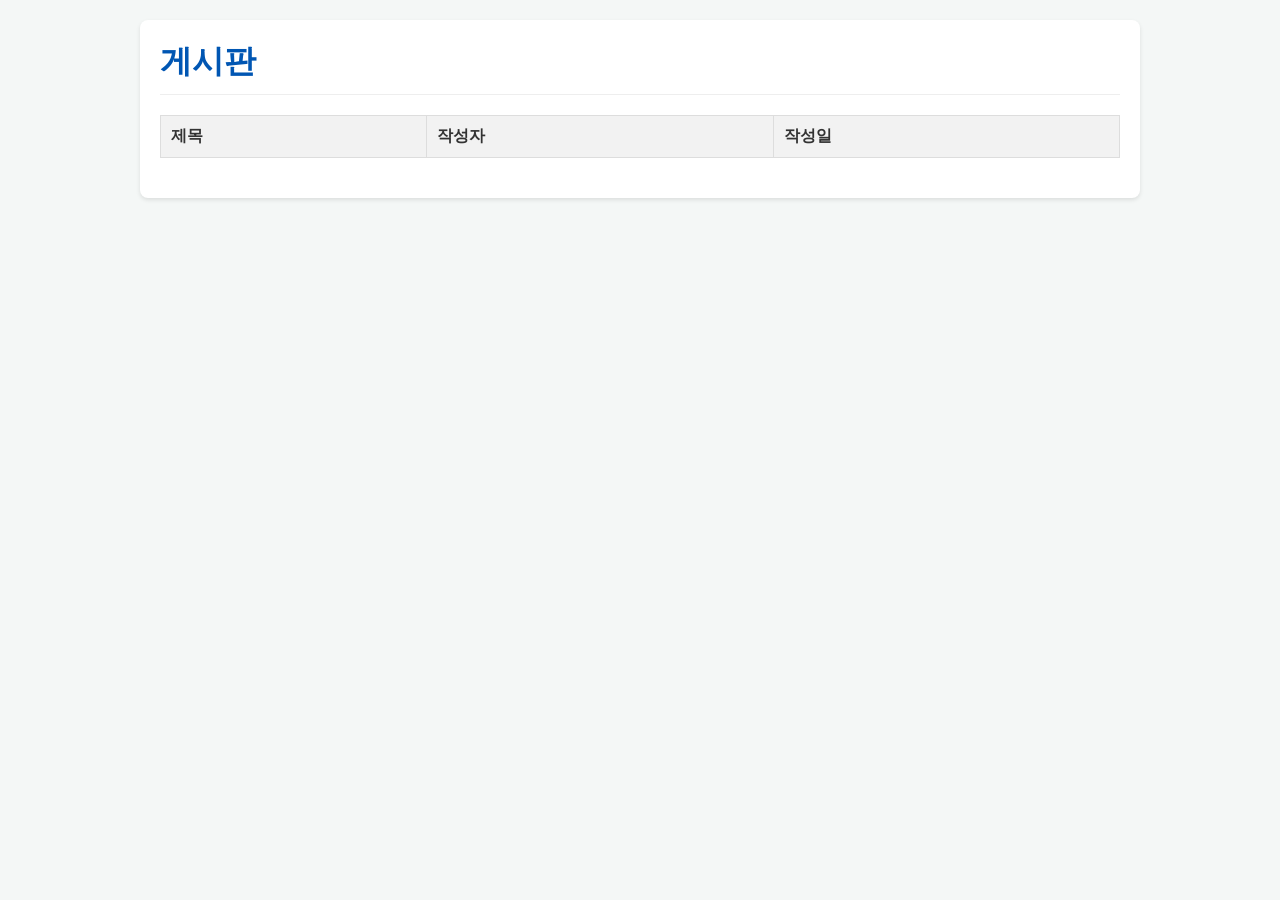
<file: src/main/resources/static/index.html>
<!DOCTYPE html>
<html lang="ko">
<head>
    <meta charset="UTF-8">
    <meta name="viewport" content="width=device-width, initial-scale=1.0">
    <title>게시판</title>
    <link rel="stylesheet" href="style.css">
</head>
<body>
    <div class="container">
        <header>
            <h1>게시판</h1>
            <nav id="nav-bar">
                <!-- 로그인 상태에 따라 동적으로 변경됩니다 -->
            </nav>
        </header>
        <main>
            <table class="board-table">
                <thead>
                    <tr>
                        <th>제목</th>
                        <th>작성자</th>
                        <th>작성일</th>
                    </tr>
                </thead>
                <tbody id="board-list">
                    <!-- API로부터 받아온 데이터가 여기에 채워집니다 -->
                </tbody>
            </table>
            <div id="pagination" class="pagination">
                <!-- 페이지네이션 버튼이 여기에 채워집니다 -->
            </div>
        </main>
    </div>
    <script src="app.js"></script>
</body>
</html>
</file>
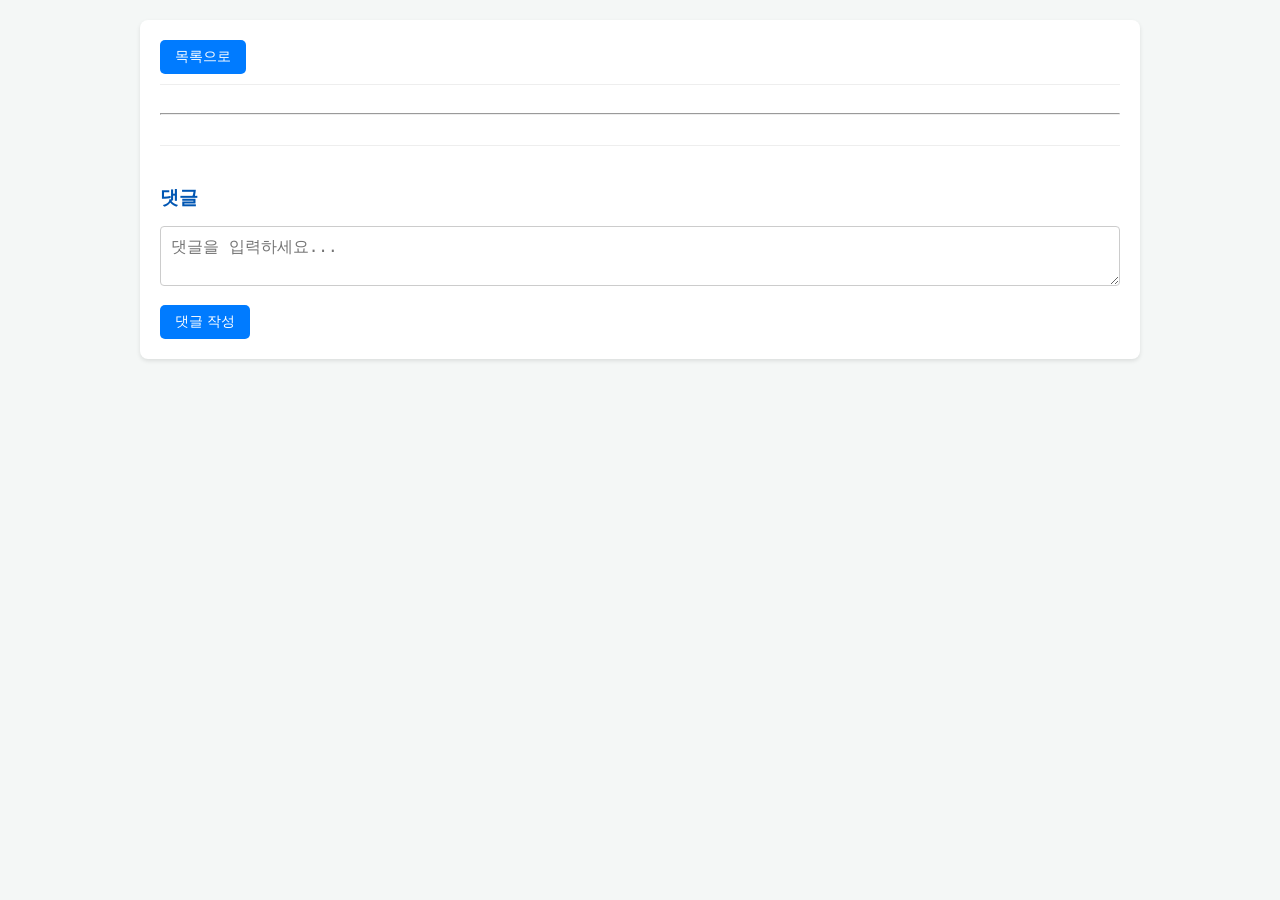
<file: src/main/resources/static/detail.html>
<!DOCTYPE html>
<html lang="ko">
<head>
    <meta charset="UTF-8">
    <meta name="viewport" content="width=device-width, initial-scale=1.0">
    <title>게시글 상세</title>
    <link rel="stylesheet" href="style.css">
</head>
<body>
    <div class="container">
        <header>
            <a href="/index.html" class="btn">목록으로</a>
        </header>
        <main>
            <div id="post-detail">
                <!-- 게시글 상세 정보가 여기에 채워집니다 -->
            </div>
            <div id="post-actions">
                <!-- 작성자일 경우 수정/삭제 버튼이 여기에 추가됩니다 -->
            </div>

            <hr>

            <div class="comment-section">
                <h3>댓글</h3>
                <div id="comment-list">
                    <!-- 댓글 목록이 여기에 채워집니다 -->
                </div>
                <form id="comment-form">
                    <div class="form-group">
                        <textarea id="comment-content" placeholder="댓글을 입력하세요..."></textarea>
                    </div>
                    <button type="submit" class="btn">댓글 작성</button>
                </form>
            </div>
        </main>
    </div>
    <script src="app.js"></script>
</body>
</html>
</file>
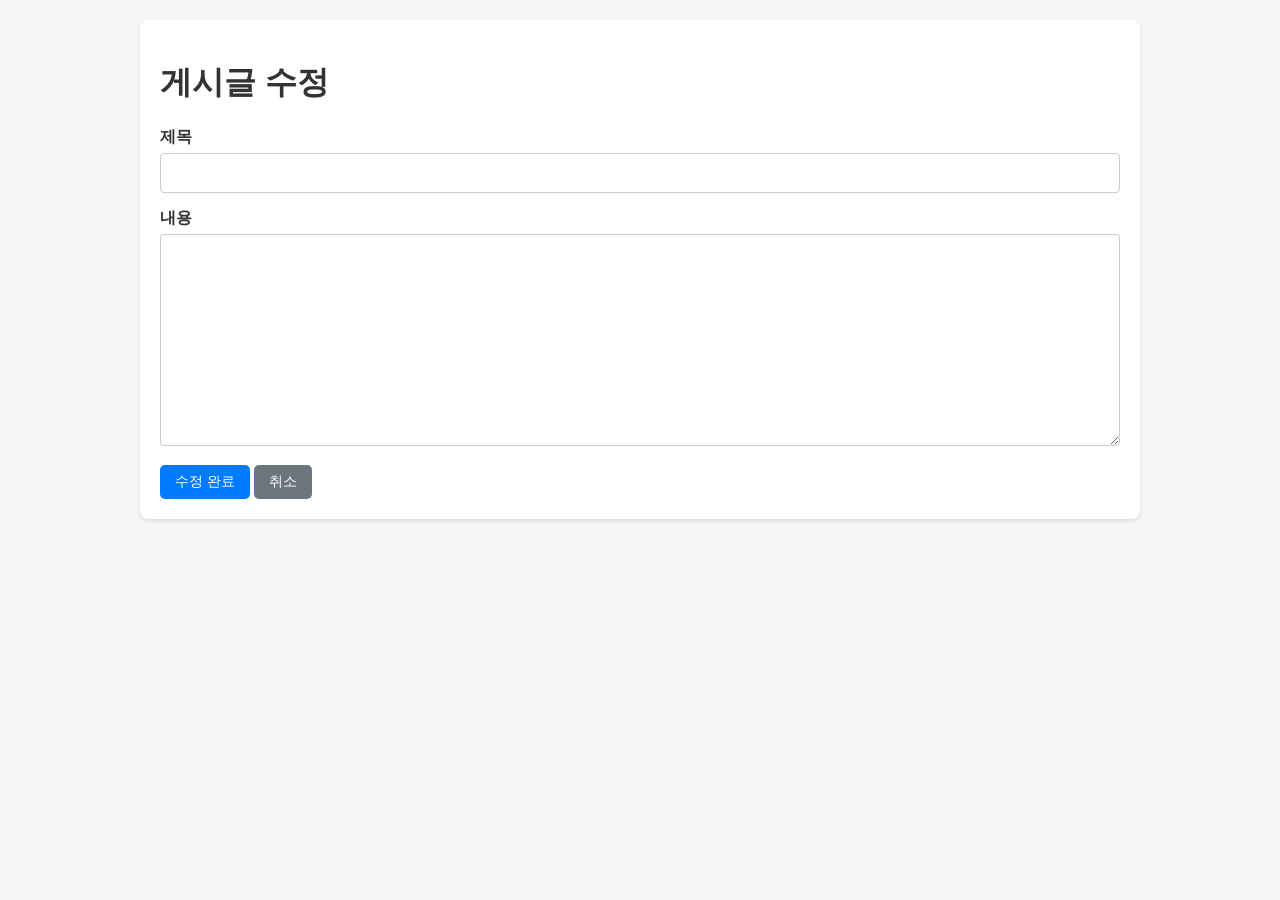
<file: src/main/resources/static/edit.html>
<!DOCTYPE html>
<html lang="ko">
<head>
    <meta charset="UTF-8">
    <meta name="viewport" content="width=device-width, initial-scale=1.0">
    <title>게시글 수정</title>
    <link rel="stylesheet" href="style.css">
</head>
<body>
    <div class="container">
        <h1>게시글 수정</h1>
        <form id="edit-form">
            <input type="hidden" id="boardId" name="boardId">
            <div class="form-group">
                <label for="title">제목</label>
                <input type="text" id="title" name="title" required>
            </div>
            <div class="form-group">
                <label for="content">내용</label>
                <textarea id="content" name="content" rows="10" required></textarea>
            </div>
            <button type="submit" class="btn">수정 완료</button>
            <a href="/index.html" class="btn btn-secondary">취소</a>
        </form>
        <div class="message"></div>
    </div>
    <script src="app.js"></script>
</body>
</html>
</file>
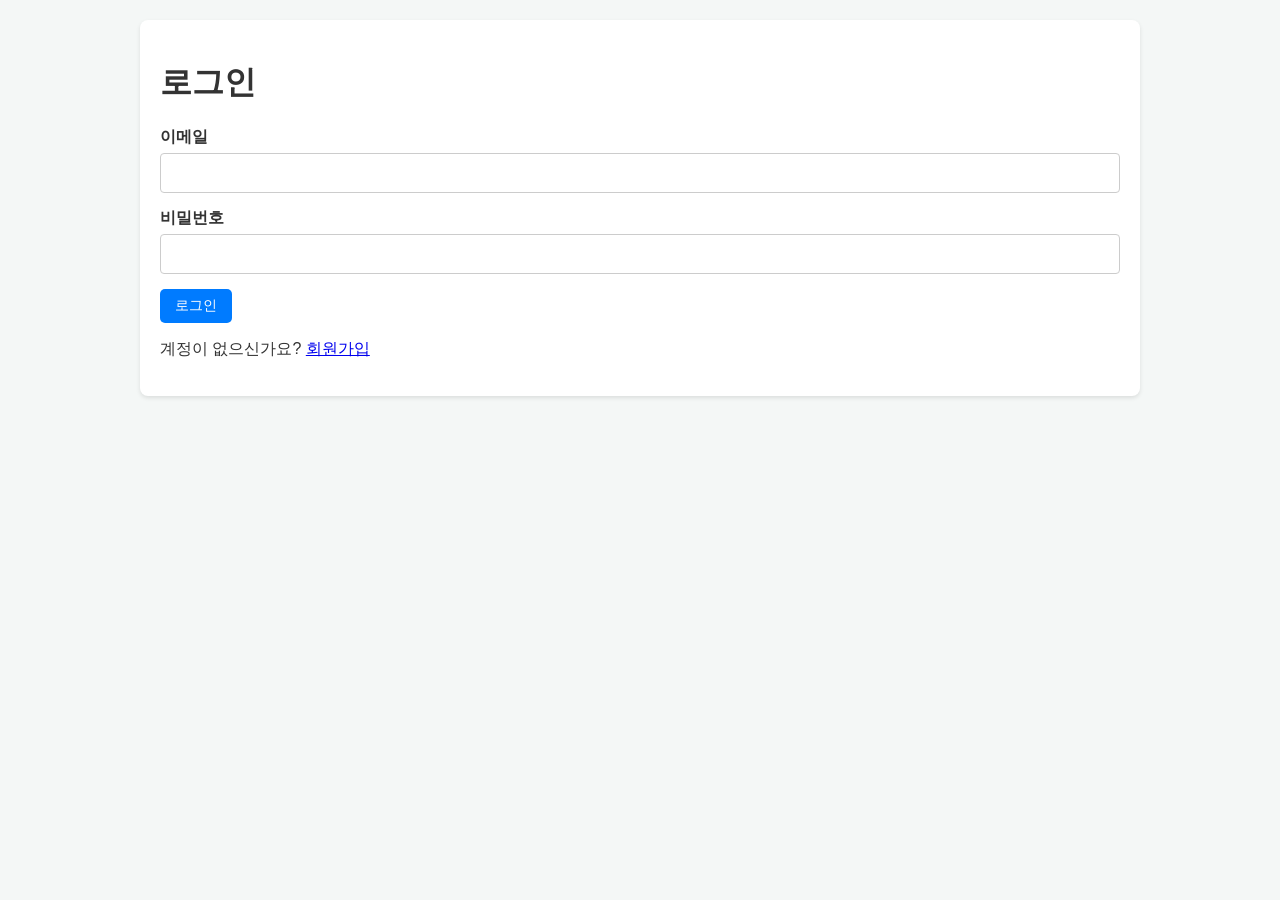
<file: src/main/resources/static/login.html>
<!DOCTYPE html>
<html lang="ko">
<head>
    <meta charset="UTF-8">
    <meta name="viewport" content="width=device-width, initial-scale=1.0">
    <title>로그인</title>
    <link rel="stylesheet" href="style.css">
</head>
<body>
    <div class="container">
        <h1>로그인</h1>
        <form id="login-form">
            <div class="form-group">
                <label for="email">이메일</label>
                <input type="text" id="email" name="email" required>
            </div>
            <div class="form-group">
                <label for="password">비밀번호</label>
                <input type="password" id="password" name="password" required>
            </div>
            <button type="submit" class="btn">로그인</button>
        </form>
        <div class="message"></div>
        <p>계정이 없으신가요? <a href="/register.html">회원가입</a></p>
    </div>
    <script src="app.js"></script>
</body>
</html>
</file>
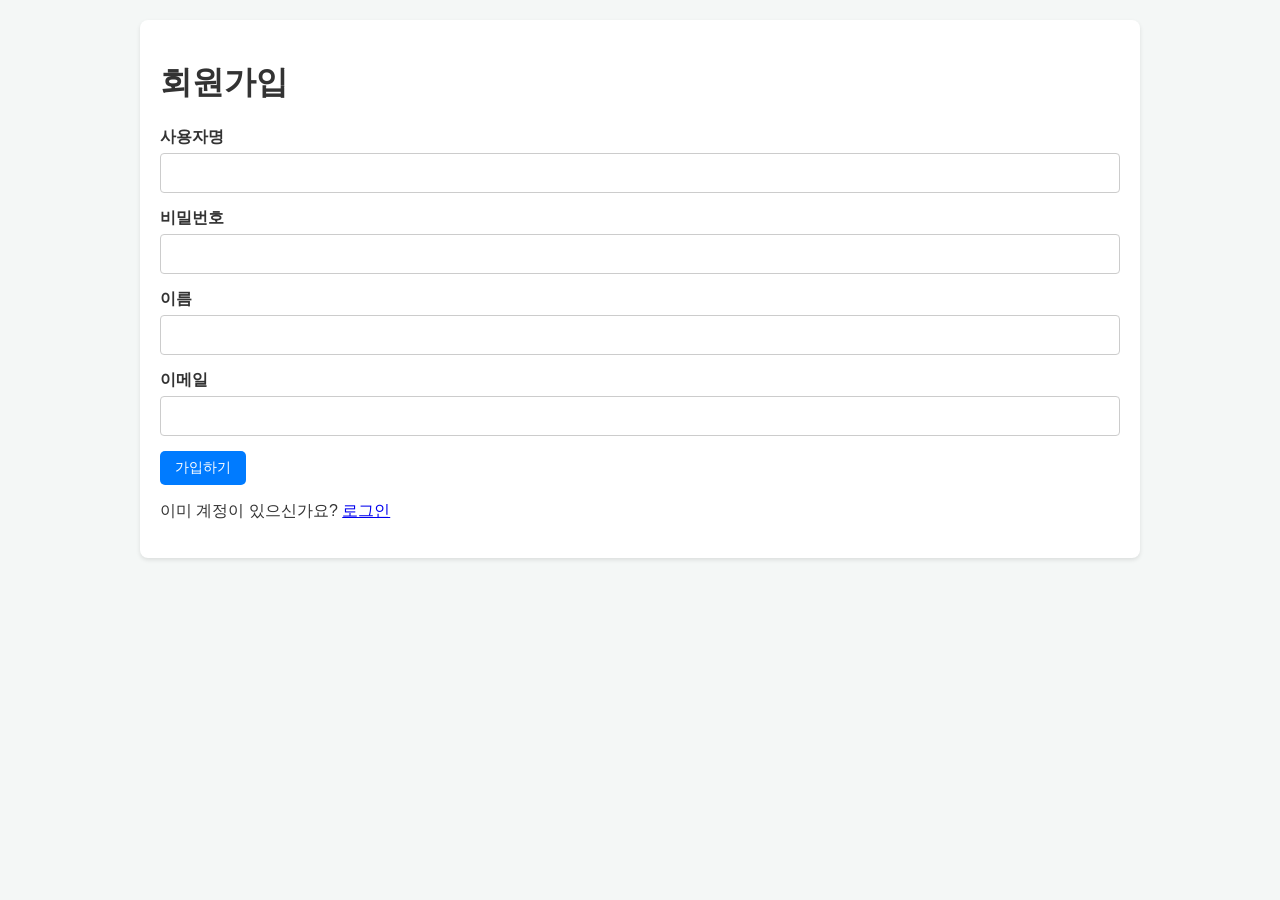
<file: src/main/resources/static/register.html>
<!DOCTYPE html>
<html lang="ko">
<head>
    <meta charset="UTF-8">
    <meta name="viewport" content="width=device-width, initial-scale=1.0">
    <title>회원가입</title>
    <link rel="stylesheet" href="style.css">
</head>
<body>
    <div class="container">
        <h1>회원가입</h1>
        <form id="register-form">
            <div class="form-group">
                <label for="username">사용자명</label>
                <input type="text" id="username" name="username" required>
            </div>
            <div class="form-group">
                <label for="password">비밀번호</label>
                <input type="password" id="password" name="password" required>
            </div>
            <div class="form-group">
                <label for="name">이름</label>
                <input type="text" id="name" name="name" required>
            </div>
            <div class="form-group">
                <label for="email">이메일</label>
                <input type="email" id="email" name="email" required>
            </div>
            <button type="submit" class="btn">가입하기</button>
        </form>
        <div class="message"></div>
        <p>이미 계정이 있으신가요? <a href="/login.html">로그인</a></p>
    </div>
    <script src="app.js"></script>
</body>
</html>
</file>
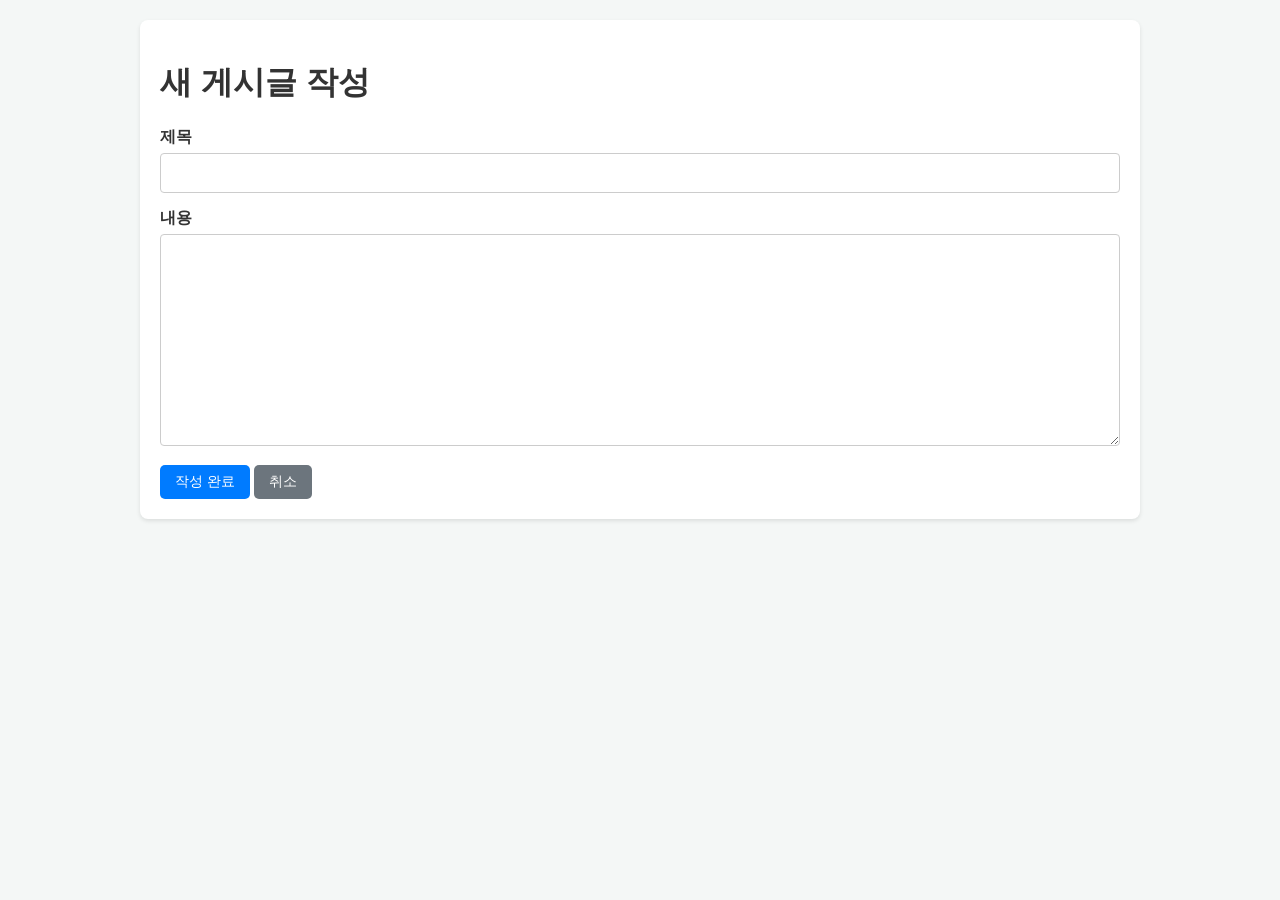
<file: src/main/resources/static/write.html>
<!DOCTYPE html>
<html lang="ko">
<head>
    <meta charset="UTF-8">
    <meta name="viewport" content="width=device-width, initial-scale=1.0">
    <title>새 게시글 작성</title>
    <link rel="stylesheet" href="style.css">
</head>
<body>
    <div class="container">
        <h1>새 게시글 작성</h1>
        <form id="write-form">
            <div class="form-group">
                <label for="title">제목</label>
                <input type="text" id="title" name="title" required>
            </div>
            <div class="form-group">
                <label for="content">내용</label>
                <textarea id="content" name="content" rows="10" required></textarea>
            </div>
            <button type="submit" class="btn">작성 완료</button>
            <a href="/index.html" class="btn btn-secondary">취소</a>
        </form>
        <div class="message"></div>
    </div>
    <script src="app.js"></script>
</body>
</html>
</file>
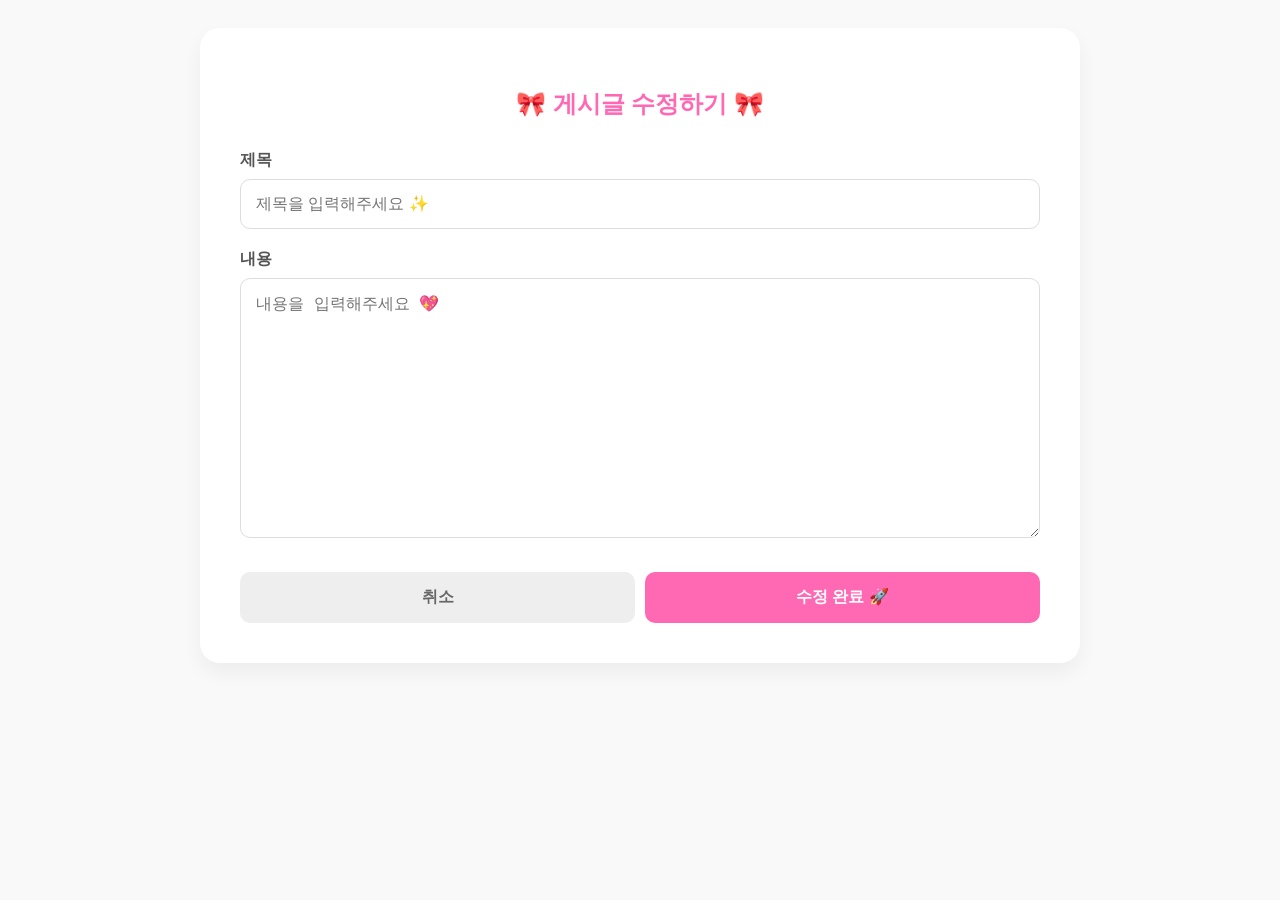
<file: src/main/resources/templates/edit.html>
<!DOCTYPE html>
<html lang="ko">
<head>
    <meta charset="UTF-8">
    <title>게시글 수정 ✨</title>
    <style>
        body { font-family: 'Pretendard', sans-serif; padding: 20px; background-color: #f9f9f9; }
        .container { max-width: 800px; margin: 0 auto; background: white; padding: 40px; border-radius: 20px; box-shadow: 0 10px 20px rgba(0,0,0,0.05); }
        h2 { color: #ff69b4; text-align: center; margin-bottom: 30px; }
        .form-group { margin-bottom: 20px; }
        label { display: block; margin-bottom: 8px; font-weight: bold; color: #555; }
        input[type="text"], textarea {
            width: 100%; padding: 15px; border: 1px solid #ddd; border-radius: 10px;
            box-sizing: border-box; font-size: 16px;
        }
        input:focus, textarea:focus { outline: none; border-color: #ff69b4; }
        .btn-group { display: flex; gap: 10px; margin-top: 30px; }
        .btn { flex: 1; padding: 15px; border: none; border-radius: 10px; font-weight: bold; cursor: pointer; font-size: 16px; }
        .btn-save { background: #ff69b4; color: white; }
        .btn-cancel { background: #eee; color: #666; }
    </style>
</head>
<body>

<div class="container">
    <h2>🎀 게시글 수정하기 🎀</h2>

    <div class="form-group">
        <label>제목</label>
        <input type="text" id="title" placeholder="제목을 입력해주세요 ✨">
    </div>

    <div class="form-group">
        <label>내용</label>
        <textarea id="content" rows="12" placeholder="내용을 입력해주세요 💖"></textarea>
    </div>

    <div class="btn-group">
        <button class="btn btn-cancel" onclick="history.back()">취소</button>
        <button class="btn btn-save" onclick="updateBoard()">수정 완료 🚀</button>
    </div>
</div>

<script>
    // 1. URL에서 ID 꺼내기 ✨
    const urlParams = new URLSearchParams(window.location.search);
    const boardId = urlParams.get('id');

    // 2. 페이지 로드 시 기존 데이터 불러와서 채워주기 💎
    document.addEventListener('DOMContentLoaded', () => {
        if (!boardId) {
            alert("잘못된 접근이에요! 🙅‍♀️");
            location.href = "/board";
            return;
        }

        fetch(`/api/board/${boardId}`)
            .then(res => res.json())
            .then(data => {
                document.getElementById('title').value = data.title;
                document.getElementById('content').value = data.content;
            })
            .catch(err => console.error("데이터 로딩 실패 ㅠㅠ", err));
    });

    // 3. 수정 버튼 클릭 시 API 호출! 💖
    function updateBoard() {
        const boardId = boardId.value;
        const title = document.getElementById('title').value;
        const content = document.getElementById('content').value;

        if (!title.trim() || !content.trim()) {
            alert("제목과 내용을 모두 입력해주세요! ✨");
            return;
        }

        const requestData = {
            id: boardId, // DTO에 UUID id 필드가 있으니까 꼭 넣어줘야 해! ✨
            title: title,
            content: content
        };

        fetch('/api/board', {
            method: 'PUT',
            headers: { 'Content-Type': 'application/json' },
            body: JSON.stringify(
</file>
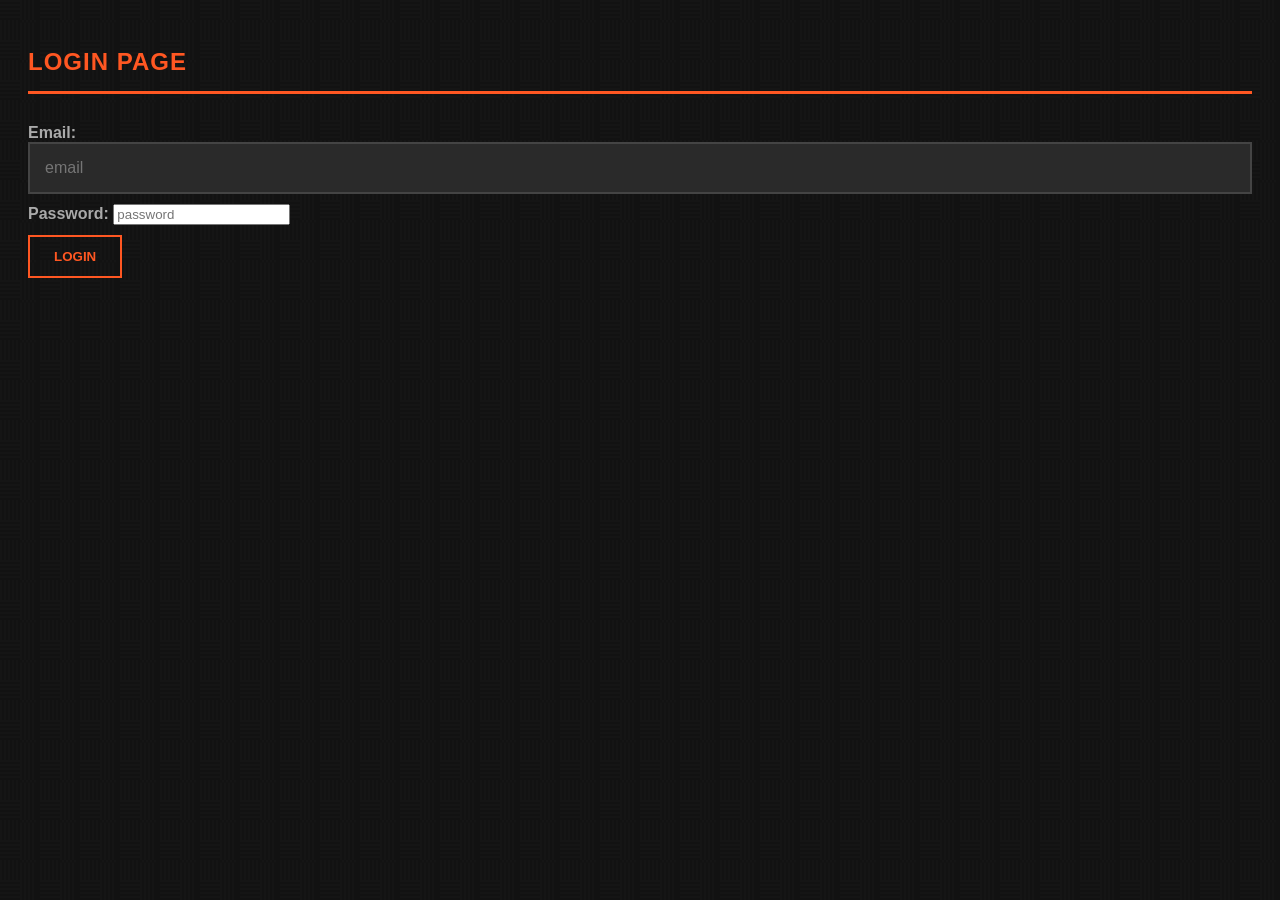
<file: src/main/resources/templates/login.html>
<!DOCTYPE html>
<html lang="en" xmlns:th="http://www.thymeleaf.org">
<head>
    <meta charset="UTF-8">
    <title>Login</title>
    <style>
        /* ⬛️ 기본 다크 테마 설정 */
        body {
            font-family: 'Pretendard', 'Impact', sans-serif; /* 좀 더 강한 폰트 느낌 */
            padding: 20px;
            background-color: #121212; /* 아주 어두운 배경 */
            color: #e0e0e0; /* 기본 글자색: 밝은 회색 */
            background-image: url("data:image/svg+xml,%3Csvg width='40' height='40' viewBox='0 0 40 40' xmlns='http://www.w3.org/2000/svg'%3E%3Cpath d='M20 20.5V18H0v-2h20v-2H0v-2h20v-2H0V8h20V6H0V4h20V2H0V0h22v20h2V0h2v20h2V0h2v20h2V0h2v20h2v2.5H20zM0 20h2v20H0V20zm4 0h2v20H4V20zm4 0h2v20H8V20zm4 0h2v20h-2V20zm4 0h2v20h-2V20zm4 0h2v20h-2V20zm4 0h2v20h-2V20zm4 0h2v20h-2V20zm4 0h2v20h-2V20z' fill='%231a1a1a' fill-opacity='0.4' fill-rule='evenodd'/%3E%3C/svg%3E"); /* 거친 패턴 추가 */
        }

        /* 📦 컨테이너박스: 각지고 단단하게 */
        .container {
            max-width: 900px;
            margin: 30px auto;
            background: #1e1e1e; /* 어두운 회색 배경 */
            padding: 30px;
            border: 2px solid #333; /* 두꺼운 테두리 */
            border-radius: 0; /* 둥근 모서리 제거! 칼각 유지 */
            box-shadow: 5px 5px 0px #000; /* 거친 그림자 효과 */
        }

        /* 🎯 제목 Header */
        h2 {
            color: #ff5722; /* 강렬한 오렌지색 포인트 */
            text-align: left;
            text-transform: uppercase; /* 대문자로 강하게 */
            font-weight: 900; /* 아주 두껍게 */
            letter-spacing: 1px;
            border-bottom: 3px solid #ff5722;
            padding-bottom: 15px;
            margin-bottom: 30px;
        }

        /* 🖱️ 버튼 스타일 (공통) */
        button, .btn, .btn-write, .btn-list, .btn-save, .btn-cancel {
            display: inline-block;
            padding: 12px 24px;
            background: transparent; /* 배경 투명 */
            color: #ff5722; /* 글자색 오렌지 */
            border: 2px solid #ff5722; /* 테두리 오렌지 */
            border-radius: 0 !important; /* 칼각 */
            font-weight: bold;
            text-decoration: none;
            text-transform: uppercase;
            cursor: pointer;
            transition: all 0.2s ease-in-out;
        }

        /* 버튼 호버 효과: 색상 반전 및 네온 효과 */
        button:hover, .btn:hover, .btn-write:hover, .btn-list:hover, .btn-save:hover, .btn-cancel:hover {
            background: #ff5722;
            color: #000;
            box-shadow: 0 0 10px #ff5722; /* 오렌지색 네온 글로우 */
        }

        /* 취소 버튼은 약간 다르게 (파란색 포인트) */
        .btn-cancel {
            color: #007bff;
            border-color: #007bff;
        }
        .btn-cancel:hover {
            background: #007bff;
            color: #000;
            box-shadow: 0 0 10px #007bff;
        }


        /* 📝 입력창 (Input, Textarea) */
        input[type="text"], textarea {
            width: 100%;
            padding: 15px;
            background: #2a2a2a; /* 어두운 입력창 배경 */
            border: 2px solid #444; /* 어두운 테두리 */
            border-radius: 0; /* 칼각 */
            color: #fff; /* 입력 글자색 흰색 */
            font-size: 16px;
            box-sizing: border-box;
        }

        /* 입력창 포커스 시: 파란색 네온 효과 */
        input:focus, textarea:focus {
            outline: none;
            border-color: #007bff;
            background: #333;
            box-shadow: 0 0 8px rgba(0, 123, 255, 0.5);
        }

        label { color: #aaa; font-weight: bold; margin-bottom: 10px; display: block;}
        .form-group { margin-bottom: 25px; }
        .btn-group { display: flex; gap: 15px; margin-top: 30px; }
        .btn-group .btn { flex: 1; }

        /* 📊 테이블 (리스트 페이지용) */
        table { width: 100%; border-collapse: collapse; margin-top: 20px; border: 1px solid #333; }
        th, td { padding: 15px; text-align: left; border-bottom: 1px solid #333; }
        th {
            background-color: #252525; /* 헤더 배경 어둡게 */
            color: #ff5722; /* 헤더 글자 오렌지 */
            text-transform: uppercase;
            border-bottom: 2px solid #ff5722;
        }
        tr:hover td {
            background-color: #ff5722; /* 마우스 올리면 오렌지색 반전 */
            color: #000; /* 글자는 검정으로 */
            cursor: pointer;
            font-weight: bold;
        }

        /* 📄 상세 페이지 전용 */
        .header { border-bottom: 2px solid #333; padding-bottom: 20px; margin-bottom: 30px; }
        .title { font-size: 32px; font-weight: 900; color: #fff; margin-bottom: 15px; text-transform: uppercase;}
        .info { color: #888; font-size: 14px; display: flex; gap: 20px; }
        .nickname { color: #007bff; font-weight: bold; } /* 닉네임 파란색 포인트 */
        .content { line-height: 1.8; min-height: 300px; white-space: pre-wrap; font-size: 16px; border-bottom: 2px solid #333; padding-bottom: 30px; margin-bottom: 30px; color: #ccc; }

        /* 페이징 버튼 */
        .pagination button { background: #2a2a2a; color: #888; border: 1px solid #444; border-radius: 0; }
        /* 현재 페이지 활성화 */
        .pagination button.active { background: #ff5722; color: black; border-color: #ff5722; font-weight: bold;}
    </style>
</head>
<body>
<h2 th:text="${message}">Login Page</h2>

<form id="loginForm">
    <div>
        <label>Email: <input type="text" id="email" placeholder="email"/></label>
        <label>Password: <input type="password" id="password" placeholder="password"/></label>
        <button type="submit">Login</button>
    </div>
</form>

<script th:inline="javascript">
    document.getElementById('loginForm').addEventListener('submit', function(e) {
        e.preventDefault();

        const data = {
            email: document.getElementById('email').value,
            password: document.getElementById('password').value
        };

        fetch('/api/login', {
            method: 'POST',
            headers: { 'Content-Type': 'application/json' },
            body: JSON.stringify(data)
        })
            .then(res => {
                // 1. 응답 상태가 200(OK)인지 확인
                if (res.ok) {
                    // 토큰은 이미 브라우저 쿠키 저장소에 안전하게 들어갔습니다.
                    alert("로그인 성공!");
                    location.href = "/index";
                } else {
                    // 401 Unauthorized 등 에러 처리
                    alert("로그인 실패: 이메일이나 비밀번호를 확인하세요.");
                }
            })
            .catch(err => {
                console.error("네트워크 에러:", err);
                alert("서버와 통신 중 에러가 발생했습니다.");
            });
    });
</script>
</body>
</html>
</file>
<file: src/main/resources/static/style.css>
body {
    font-family: 'Arial', sans-serif;
    margin: 0;
    padding: 0;
    background-color: #f4f7f6;
    color: #333;
}

.container {
    max-width: 960px;
    margin: 20px auto;
    padding: 20px;
    background-color: #fff;
    border-radius: 8px;
    box-shadow: 0 2px 4px rgba(0, 0, 0, 0.1);
}

header {
    display: flex;
    justify-content: space-between;
    align-items: center;
    margin-bottom: 20px;
    padding-bottom: 10px;
    border-bottom: 1px solid #eee;
}

header h1 {
    margin: 0;
    color: #0056b3;
}

nav a {
    margin-left: 15px;
    text-decoration: none;
    color: #007bff;
    font-weight: bold;
}

nav a:hover {
    text-decoration: underline;
}

.btn {
    display: inline-block;
    padding: 8px 15px;
    background-color: #007bff;
    color: white;
    text-decoration: none;
    border-radius: 5px;
    border: none;
    cursor: pointer;
    font-size: 14px;
    transition: background-color 0.2s ease;
}

.btn:hover {
    background-color: #0056b3;
}

.btn-secondary {
    background-color: #6c757d;
}

.btn-secondary:hover {
    background-color: #5a6268;
}

.btn-danger {
    background-color: #dc3545;
}

.btn-danger:hover {
    background-color: #c82333;
}

.board-table {
    width: 100%;
    border-collapse: collapse;
    margin-top: 20px;
}

.board-table th, .board-table td {
    border: 1px solid #ddd;
    padding: 10px;
    text-align: left;
}

.board-table th {
    background-color: #f2f2f2;
    font-weight: bold;
}

.board-table tbody tr:hover {
    background-color: #f9f9f9;
}

.board-table td a {
    text-decoration: none;
    color: #333;
}

.board-table td a:hover {
    text-decoration: underline;
    color: #007bff;
}

.pagination {
    margin-top: 20px;
    text-align: center;
}

.pagination button {
    background-color: #007bff;
    color: white;
    border: none;
    padding: 8px 12px;
    margin: 0 5px;
    border-radius: 5px;
    cursor: pointer;
}

.pagination button:hover:not(.active) {
    background-color: #0056b3;
}

.pagination button.active {
    background-color: #0056b3;
    font-weight: bold;
}

/* Forms */
.form-group {
    margin-bottom: 15px;
}

.form-group label {
    display: block;
    margin-bottom: 5px;
    font-weight: bold;
}

.form-group input[type="text"],
.form-group input[type="password"],
.form-group input[type="email"],
.form-group textarea {
    width: calc(100% - 22px); /* Adjust for padding and border */
    padding: 10px;
    border: 1px solid #ccc;
    border-radius: 4px;
    font-size: 16px;
}

.form-group textarea {
    resize: vertical;
}

/* Post Detail */
#post-detail h2 {
    color: #0056b3;
    margin-bottom: 10px;
}

#post-detail p {
    line-height: 1.6;
    margin-bottom: 10px;
}

#post-detail .post-meta {
    font-size: 0.9em;
    color: #666;
    border-bottom: 1px solid #eee;
    padding-bottom: 10px;
    margin-bottom: 20px;
}

#post-actions {
    margin-top: 20px;
    display: flex;
    gap: 10px;
}

/* Comments */
.comment-section {
    margin-top: 30px;
    padding-top: 20px;
    border-top: 1px solid #eee;
}

.comment-section h3 {
    color: #0056b3;
    margin-bottom: 15px;
}

.comment {
    background-color: #f9f9f9;
    border: 1px solid #eee;
    border-radius: 5px;
    padding: 10px;
    margin-bottom: 10px;
}

.comment .comment-meta {
    font-size: 0.85em;
    color: #777;
    margin-bottom: 5px;
}

.comment .comment-content {
    margin-bottom: 5px;
}

.comment-form {
    margin-top: 20px;
}

.message {
    margin-top: 15px;
    padding: 10px;
    border-radius: 5px;
    background-color: #e9f7ef;
    color: #28a745;
    border: 1px solid #28a745;
    display: none; /* Hidden by default */
}

.message.error {
    background-color: #f8d7da;
    color: #dc3545;
    border: 1px solid #dc3545;
}
</file>
